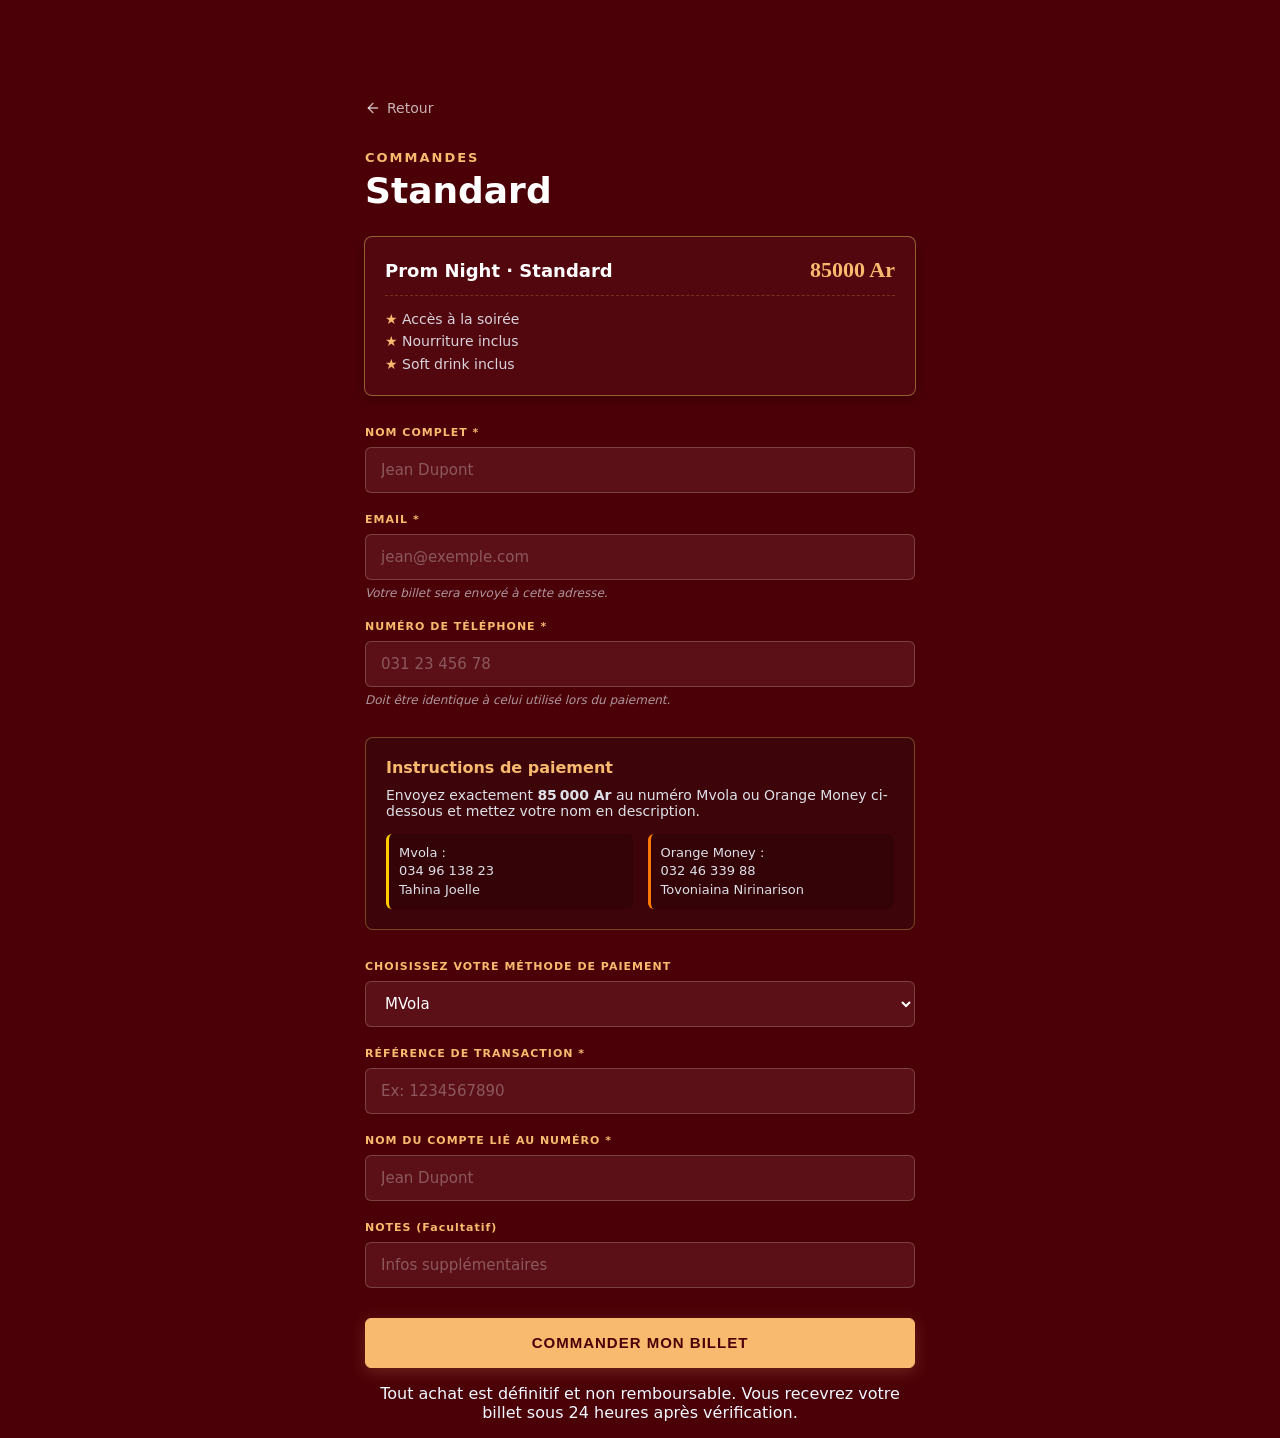
<file: standard.html>
<!DOCTYPE html>
<html lang="fr">

    <head>
    <meta charset="UTF-8">
    <meta name="viewport" content="width=device-width, initial-scale=1.0">
    <meta name="format-detection" content="telephone=no">
    <title>Commandes Standard</title>
    <link rel="stylesheet" href="style/standard.css"/>
    </head>

</html>

<body>
    <div class="standard">
        <div class="retour">
            <a href="index.html"><svg xmlns="http://www.w3.org/2000/svg" width="16" height="16" viewBox="0 0 24 24" fill="none" stroke="currentColor" stroke-width="2" stroke-linecap="round" stroke-linejoin="round" class="lucide lucide-arrow-left"><path d="m12 19-7-7 7-7"></path><path d="M19 12H5"></path></svg> Retour</a>
        </div>

        <div class="titre">
            <h3>COMMANDES</h3>
            <h1>Standard</h1>
        </div>

        <div class="infos">
            <div class="cube">
                <div class="prix-modele">
                    <p class="modele">Prom Night · Standard</p>
                    <p class="prix">85000 Ar</p>
                </div>
                
                <p class="carac"><b>★</b> Accès à la soirée<br>
                    <b>★</b> Nourriture inclus<br>
                    <b>★</b> Soft drink inclus</p>
            </div>
        </div>

        <form action="https://api.web3forms.com/submit" method="POST">
            <input type="hidden" name="access_key" value="b6f917ed-807e-40d2-9d2b-b7c85d6cf502">

            <label>
                <p class="info">NOM COMPLET *</p>
                <input type="text" name="nom" placeholder="Jean Dupont" required>
            </label>

            <label>
                <p class="info">EMAIL *</p>
                <input type="email" name="email" placeholder="jean@exemple.com" required>
                <p class="precision">Votre billet sera envoyé à cette adresse.</p>
            </label>
                
            <label>
                <p class="info">NUMÉRO DE TÉLÉPHONE *</p>
                <input type="tel" name="telephone" placeholder="031 23 456 78" pattern="[0-9+\s]+" required>
                 <p class="precision">Doit être identique à celui utilisé lors du paiement.</p>
            </label>

            <div class="instructions">
                <h4>Instructions de paiement</h4>
                <p>Envoyez exactement <b>85 000 Ar</b> au numéro Mvola ou Orange Money ci-dessous et mettez votre nom en description.</p>
                <div class="numero">
                    <p class="mvola">Mvola :<br>034 96 138 23<br>Tahina Joelle</p>
                    <p class="orange">Orange Money :<br>032 46 339 88<br>Tovoniaina Nirinarison</p>
                </div>

            </div>

            <label>
                <p class="info">CHOISISSEZ VOTRE MÉTHODE DE PAIEMENT</p>
                <select name="paiement">
                    <option value="Mvola">MVola</option>
                    <option value="Orange Money">Orange Money</option>
                </select>
            </label>

            <label>
                <p class="info">RÉFÉRENCE DE TRANSACTION *</p>
                <input type="text" name="Référence" placeholder="Ex: 1234567890" required>
            </label>

            <label>
                <p class="info">NOM DU COMPTE LIÉ AU NUMÉRO *</p>
                <input type="text" name="nom_compte" placeholder="Jean Dupont" required>
            </label>

            <label>
                <p class="info">NOTES (Facultatif) </p>
                <input type="text" name="notes" placeholder="Infos supplémentaires" >
            </label>

            <div class="button">
                <button type="submit">COMMANDER MON BILLET</button>
            </div>
        </form>
        <div class="disclaimer">
            <p>Tout achat est définitif et non remboursable. Vous recevrez votre billet sous 24 heures après vérification.</p>
        </div>
    </div>

</body>
</file>
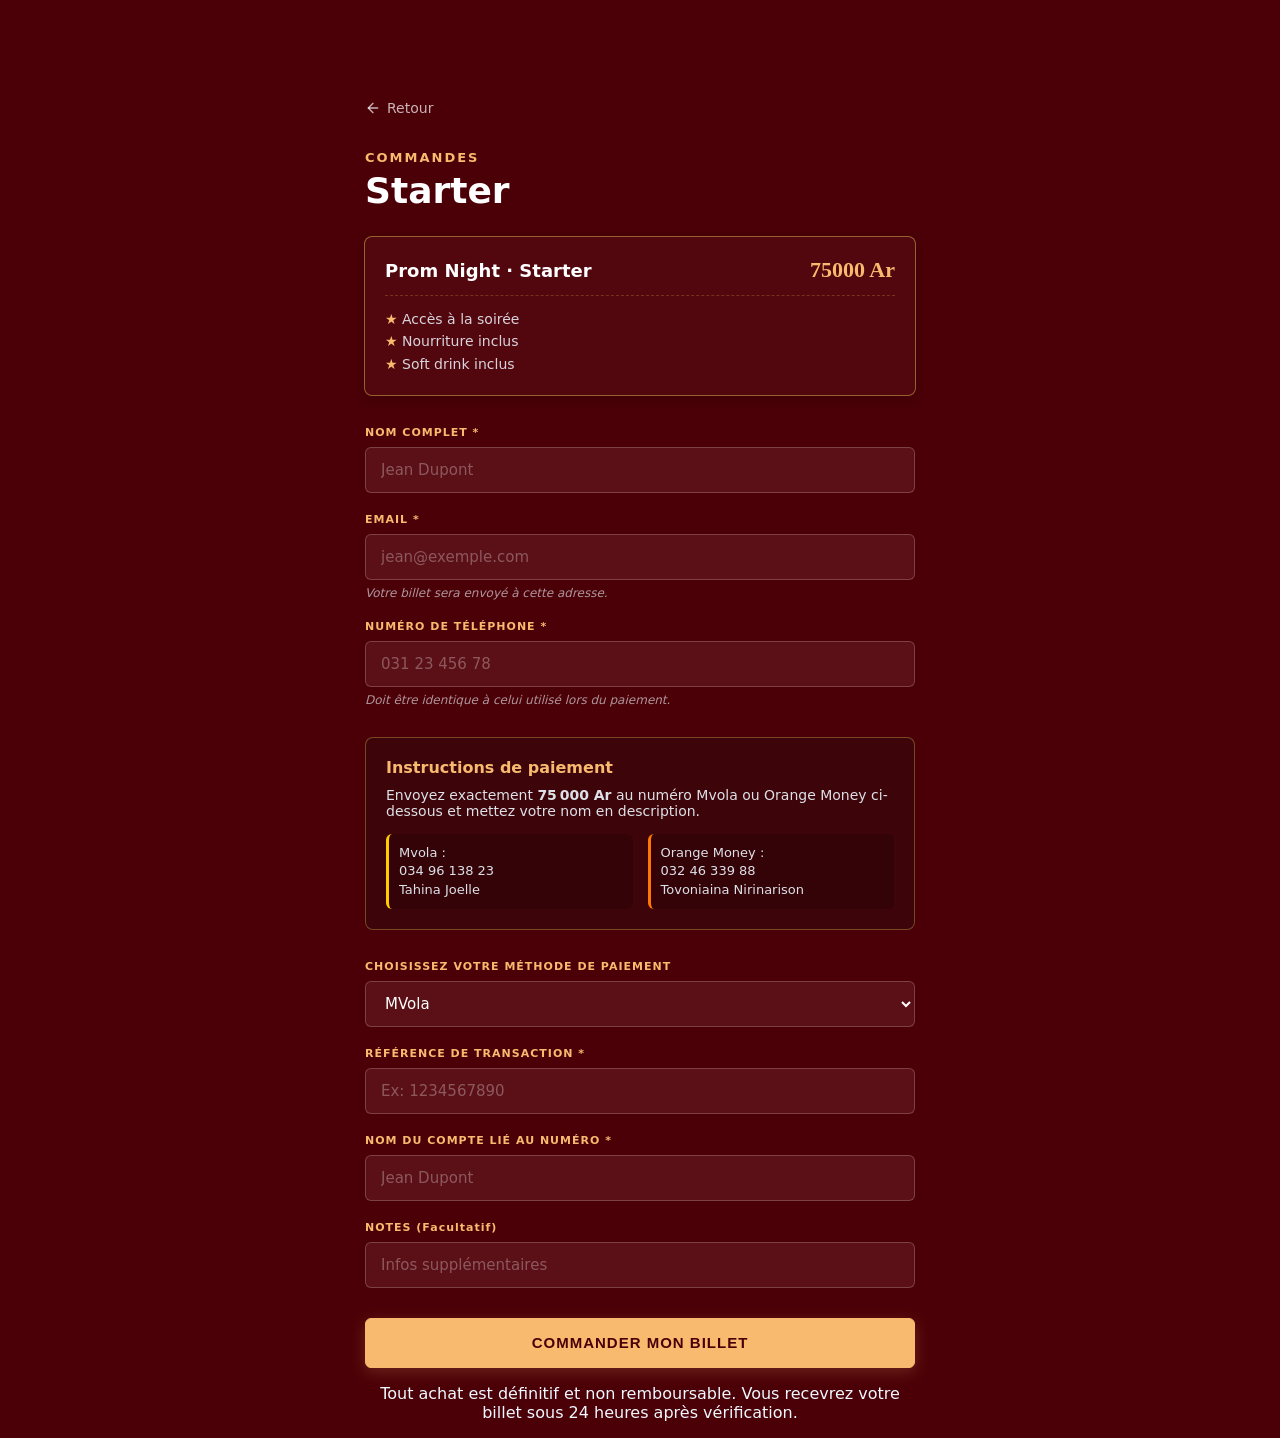
<file: starter.html>
<!DOCTYPE html>
<html lang="fr">

    <head>
    <meta charset="UTF-8">
    <meta name="viewport" content="width=device-width, initial-scale=1.0">
    <meta name="format-detection" content="telephone=no">
    <title>Commandes Starter</title>
    <link rel="stylesheet" href="style/starter.css"/>
    </head>

</html>

<body>
    <div class="standard">
        <div class="retour">
            <a href="index.html"><svg xmlns="http://www.w3.org/2000/svg" width="16" height="16" viewBox="0 0 24 24" fill="none" stroke="currentColor" stroke-width="2" stroke-linecap="round" stroke-linejoin="round" class="lucide lucide-arrow-left"><path d="m12 19-7-7 7-7"></path><path d="M19 12H5"></path></svg> Retour</a>
        </div>

        <div class="titre">
            <h3>COMMANDES</h3>
            <h1>Starter</h1>
        </div>

        <div class="infos">
            <div class="cube">
                <div class="prix-modele">
                    <p class="modele">Prom Night · Starter</p>
                    <p class="prix">75000 Ar</p>
                </div>
                
                <p class="carac"><b>★</b> Accès à la soirée<br>
                    <b>★</b> Nourriture inclus<br>
                    <b>★</b> Soft drink inclus</p>
            </div>
        </div>

        <form action="https://api.web3forms.com/submit" method="POST">
            <input type="hidden" name="access_key" value="b6f917ed-807e-40d2-9d2b-b7c85d6cf502">

            <label>
                <p class="info">NOM COMPLET *</p>
                <input type="text" name="nom" placeholder="Jean Dupont" required>
            </label>

            <label>
                <p class="info">EMAIL *</p>
                <input type="email" name="email" placeholder="jean@exemple.com" required>
                <p class="precision">Votre billet sera envoyé à cette adresse.</p>
            </label>
                
            <label>
                <p class="info">NUMÉRO DE TÉLÉPHONE *</p>
                <input type="tel" name="telephone" placeholder="031 23 456 78" pattern="[0-9+\s]+" required>
                 <p class="precision">Doit être identique à celui utilisé lors du paiement.</p>
            </label>

            <div class="instructions">
                <h4>Instructions de paiement</h4>
                <p>Envoyez exactement <b>75 000 Ar</b> au numéro Mvola ou Orange Money ci-dessous et mettez votre nom en description.</p>
                <div class="numero">
                    <p class="mvola">Mvola :<br>034 96 138 23<br>Tahina Joelle</p>
                    <p class="orange">Orange Money :<br>032 46 339 88<br>Tovoniaina Nirinarison</p>
                </div>


            </div>

            <label>
                <p class="info">CHOISISSEZ VOTRE MÉTHODE DE PAIEMENT</p>
                <select name="paiement">
                    <option value="Mvola">MVola</option>
                    <option value="Orange Money">Orange Money</option>
                </select>
            </label>

            <label>
                <p class="info">RÉFÉRENCE DE TRANSACTION *</p>
                <input type="text" name="Référence" placeholder="Ex: 1234567890" required>
            </label>

            <label>
                <p class="info">NOM DU COMPTE LIÉ AU NUMÉRO *</p>
                <input type="text" name="nom_compte" placeholder="Jean Dupont" required>
            </label>

            <label>
                <p class="info">NOTES (Facultatif) </p>
                <input type="text" name="notes" placeholder="Infos supplémentaires" >
            </label>

            <div class="button">
                <button type="submit">COMMANDER MON BILLET</button>
            </div>
        </form>
        <div class="disclaimer">
            <p>Tout achat est définitif et non remboursable. Vous recevrez votre billet sous 24 heures après vérification.</p>
        </div>
    </div>

</body>
</file>
<file: style/standard.css>
html {
    scroll-behavior: smooth;
}

body {
    color: #f0f8ff; /* aliceblue */
    background-color: rgb(75, 0, 7);
    margin: 0;
    padding-top: 100px; /* Réduit légèrement pour être plus équilibré */
}

/* --- Structure globale --- */
.standard {
    display: flex;
    flex-direction: column;
    align-items: center;
    max-width: 550px; /* Aligne tout le contenu sur cette largeur maximale */
    margin: 0 auto;
}

/* --- Bouton Retour --- */
.standard .retour {
    display: block;
    width: 100%;
    text-align: left;
    margin-bottom: 20px;
}

.standard .retour a {
    text-decoration: none;
    color: rgba(255, 255, 255, 0.7);
    font-family: system-ui, sans-serif;
    font-size: 14px;
    font-weight: 500;
    display: inline-flex;
    align-items: center;
    gap: 6px;
    transition: 0.3s color ease;
}

.standard .retour a:hover {
    color: rgb(248, 186, 110);
}

/* --- Section Titre --- */
.standard .titre {
    display: block;
    width: 100%;
    padding-top: 10px;
    margin-bottom: 25px;
}

.standard .titre h3 {
    margin: 0 0 5px 0;
    font-family: system-ui, sans-serif;
    font-size: 13px;
    font-weight: 700;
    letter-spacing: 2px; /* Effet moderne espacé */
    color: rgb(248, 186, 110);
}

.standard .titre h1 {
    margin: 0;
    font-family: system-ui, sans-serif;
    font-size: 36px;
    font-weight: 800;
    color: #ffffff;
}

/* --- Encadré Infos Billet --- */
.standard .infos {
    display: block;
    width: 100%;
    border: 1px solid rgba(255, 229, 98, 0.4);
    border-radius: 8px;
    background-color: rgb(82, 6, 14);
    box-shadow: 0 4px 15px rgba(0, 0, 0, 0.2);
}

.standard .infos .cube {
    padding: 20px;
}

.standard .infos .prix-modele {
    display: flex;
    justify-content: space-between; /* Aligne automatiquement le titre à gauche et le prix à droite */
    align-items: center;
    margin-bottom: 12px;
    border-bottom: 1px dashed rgba(255, 229, 98, 0.2);
    padding-bottom: 12px;
}

.standard .infos .cube .prix-modele .modele {
    font-family: system-ui, sans-serif;
    font-weight: 700;
    font-size: 18px;
    margin: 0;
    color: #ffffff;
}

.standard .infos .cube .prix-modele .prix {
    font-family: "Georgia", serif;
    font-size: 22px;
    font-weight: bold;
    color: rgb(248, 186, 110);
    margin: 0;
}

.standard .infos .cube .carac {
    margin: 0;
    font-family: system-ui, sans-serif;
    font-size: 14px;
    line-height: 1.6;
    color: rgba(240, 248, 255, 0.85);
}

.standard .infos .cube .carac b {
    color: rgb(248, 186, 110);
}

/* --- Formulaire --- */
.standard form {
    padding-top: 30px;
    display: flex;
    flex-direction: column;
    gap: 20px;
    width: 100%;
    font-family: system-ui, sans-serif;
}

.standard form label {
    display: flex;
    flex-direction: column;
}

.standard form label .info {
    margin: 0 0 8px 0;
    font-size: 11px;
    font-weight: 700;
    letter-spacing: 1px;
    color: rgb(248, 186, 110);
}

.standard form label .precision {
    margin: 6px 0 0 0;
    font-size: 12px;
    color: rgba(240, 248, 255, 0.6);
    font-style: italic;
}

/* --- Champs de saisie (Inputs & Select) --- */
.standard form input, 
.standard form select {
    box-sizing: border-box; /* Évite que les paddings déforment la largeur */
    height: 46px;
    width: 100%;
    border-radius: 6px;
    padding-left: 15px;
    padding-right: 15px;
    background-color: rgb(91, 16, 23);
    border: 1px solid rgba(255, 255, 255, 0.2);
    color: #ffffff; /* Écrit en blanc pour la lisibilité */
    font-family: system-ui, sans-serif;
    font-size: 15px;
    transition: 0.3s all ease;
}

.standard form input::placeholder {
    color: rgba(255, 255, 255, 0.3);
}

.standard form input:focus, 
.standard form select:focus {
    outline: none;
    border-color: rgb(248, 186, 110);
    box-shadow: 0 0 8px rgba(248, 186, 110, 0.2);
}

/* --- Bloc Instructions de Paiement --- */
.standard form .instructions {
    border: 1px solid rgba(255, 229, 98, 0.3);
    border-radius: 8px;
    background-color: rgb(61, 4, 10);
    padding: 20px;
    margin: 10px 0;
}

.standard form .instructions h4 {
    margin: 0 0 10px 0;
    color: rgb(248, 186, 110);
    font-size: 16px;
    font-weight: 700;
}

.standard form .instructions p {
    margin: 0 0 15px 0;
    font-size: 14px;
    color: rgba(240, 248, 255, 0.9);
}

.standard form .instructions .numero {
    display: flex;
    justify-content: space-between;
    gap: 15px;
}

.standard form .instructions .numero p {
    margin: 0;
    flex: 1;
    padding: 10px;
    background: rgba(0, 0, 0, 0.15);
    border-radius: 6px;
    font-size: 13px;
    line-height: 1.4;
    border-left: 3px solid transparent;
}

.standard form .instructions .numero .mvola {
    border-left-color: #ffcc00; /* Rappel couleur Mvola */
}

.standard form .instructions .numero .orange {
    border-left-color: #ff7900; /* Rappel couleur Orange */
}

/* --- Zone Bouton Valider --- */
.standard form .button {
    padding-top: 10px;
}

.standard form .button button {
    height: 50px;
    width: 100%;
    border-radius: 6px;
    font-size: 15px;
    font-weight: 700;
    letter-spacing: 1px;
    border: 1px solid rgb(248, 186, 110);
    background-color: rgb(248, 186, 110);
    color: rgb(75, 0, 7); /* Texte sombre sur fond clair */
    cursor: pointer;
    transition: 0.3s all ease;
    box-shadow: 0 4px 15px rgba(248, 186, 110, 0.2);
}

.standard form .button button:hover {
    background-color: rgb(255, 202, 137);
    border-color: rgb(255, 202, 137);
    transform: translateY(-2px); /* Léger effet de surélévation */
    box-shadow: 0 6px 20px rgba(248, 186, 110, 0.4);
}

.standard form .button button:active {
    transform: translateY(0);
}

.standard .disclaimer{
    font-family: system-ui, -apple-system, BlinkMacSystemFont, 'Segoe UI', Roboto, Oxygen, Ubuntu, Cantarell, 'Open Sans', 'Helvetica Neue', sans-serif;
    text-align: center;
}

footer {
    text-align: center;
    border-top: 1px solid rgba(250, 197, 131, 0.2);
    margin-top: 100px;
    padding: 60px 20px 40px 20px;
    background: rgba(0, 0, 0, 0.2);
}

footer #contacts h1 {
    font-family: "Roboto Condensed", sans-serif;
    font-size: 28px;
    font-weight: 800;
    margin-top: 5px;
    margin-bottom: 25px;
}

footer #contacts p {
    font-size: 12px;
    font-weight: 700;
    letter-spacing: 2px;
    color: rgb(248, 186, 110);
    margin: 0;
}

footer .bloc-contacts {
    display: flex;
    justify-content: center;
    flex-wrap: wrap;
    gap: 15px;
}

footer .bloc-contacts .contact {
    font-family: "Varela Round", sans-serif;
    border-radius: 6px;
    background-color: rgb(248, 186, 110);
    transition: 0.3s all ease;
    box-shadow: 0 4px 12px rgba(248, 186, 110, 0.15);
}

footer .bloc-contacts a {
    color: rgb(75, 0, 7);
    text-decoration: none;
    font-weight: 700;
    font-size: 14px;
    display: block;
    padding: 12px 24px;
}

footer .bloc-contacts .contact:hover {
    transform: translateY(-2px);
    background-color: rgb(254, 202, 137);
    box-shadow: 0 6px 15px rgba(254, 202, 137, 0.3);
}

footer #logo_prom_footer {
    width: 100px;
    height: auto;
    padding-top: 40px;
}

footer .informations p {
    font-size: 13px;
    color: rgba(255, 255, 255, 0.5);
    margin-top: 20px;
}

footer .informations a {
    color: rgb(248, 186, 110);
    text-decoration: none;
    font-weight: 600;
}

footer .informations a:hover {
    text-decoration: underline;
}

/* ==========================================================================
   8. ADAPTATION MOBILE (ÉCRANS DE MOINS DE 600PX)
   ========================================================================== */
@media (max-width: 600px) {
    body {
        padding: 40px 16px; /* Réduit l'espace en haut et sur les côtés pour laisser place au contenu */
        overflow-x: hidden;
    }

    .standard .titre h1 {
        font-size: 28px; /* Évite que le titre du pass ne prenne trop de place */
    }

    /* --- Encadré Infos Billet --- */
    .standard .infos .cube {
        padding: 15px; /* Compresse légèrement les paddings */
    }

    .standard .infos .prix-modele .modele {
        font-size: 16px;
    }

    .standard .infos .prix-modele .prix {
        font-size: 19px;
    }

    /* --- Instructions de Paiement --- */
    .standard form .instructions {
        padding: 15px;
    }

    .standard form .instructions .numero {
        flex-direction: column; /* Aligne Mvola et Orange verticalement sur les petits écrans */
        gap: 10px;
    }

    .standard form .instructions .numero p {
        width: 100%;
        box-sizing: border-box;
    }

    /* --- Champs du formulaire --- */
    .standard form input, 
    .standard form select {
        font-size: 16px; /* Évite l'effet de zoom automatique forcé par iOS/Safari sur les inputs */
    }
    
    .standard form label .precision {
        font-size: 11px;
    }


    footer {
        margin-top: 60px;
        padding: 40px 15px 30px 15px;
    }

    footer #contacts h1 {
        font-size: 24px;
    }

    footer .bloc-contacts {
        flex-direction: column; /* Met "Appelez-nous" et "Email" l'un sous l'autre */
        align-items: center;
        gap: 10px;
    }

    footer .bloc-contacts .contact {
        width: 100%;
        max-width: 240px;
    }

    footer .bloc-contacts a {
        padding: 10px 15px;
    }
}
</file>
<file: style/starter.css>
html {
    scroll-behavior: smooth;
}

body {
    color: #f0f8ff; /* aliceblue */
    background-color: rgb(75, 0, 7);
    margin: 0;
    padding-top: 100px; /* Réduit légèrement pour être plus équilibré */
}

/* --- Structure globale --- */
.standard {
    display: flex;
    flex-direction: column;
    align-items: center;
    max-width: 550px; /* Aligne tout le contenu sur cette largeur maximale */
    margin: 0 auto;
}

/* --- Bouton Retour --- */
.standard .retour {
    display: block;
    width: 100%;
    text-align: left;
    margin-bottom: 20px;
}

.standard .retour a {
    text-decoration: none;
    color: rgba(255, 255, 255, 0.7);
    font-family: system-ui, sans-serif;
    font-size: 14px;
    font-weight: 500;
    display: inline-flex;
    align-items: center;
    gap: 6px;
    transition: 0.3s color ease;
}

.standard .retour a:hover {
    color: rgb(248, 186, 110);
}

/* --- Section Titre --- */
.standard .titre {
    display: block;
    width: 100%;
    padding-top: 10px;
    margin-bottom: 25px;
}

.standard .titre h3 {
    margin: 0 0 5px 0;
    font-family: system-ui, sans-serif;
    font-size: 13px;
    font-weight: 700;
    letter-spacing: 2px; /* Effet moderne espacé */
    color: rgb(248, 186, 110);
}

.standard .titre h1 {
    margin: 0;
    font-family: system-ui, sans-serif;
    font-size: 36px;
    font-weight: 800;
    color: #ffffff;
}

/* --- Encadré Infos Billet --- */
.standard .infos {
    display: block;
    width: 100%;
    border: 1px solid rgba(255, 229, 98, 0.4);
    border-radius: 8px;
    background-color: rgb(82, 6, 14);
    box-shadow: 0 4px 15px rgba(0, 0, 0, 0.2);
}

.standard .infos .cube {
    padding: 20px;
}

.standard .infos .prix-modele {
    display: flex;
    justify-content: space-between; /* Aligne automatiquement le titre à gauche et le prix à droite */
    align-items: center;
    margin-bottom: 12px;
    border-bottom: 1px dashed rgba(255, 229, 98, 0.2);
    padding-bottom: 12px;
}

.standard .infos .cube .prix-modele .modele {
    font-family: system-ui, sans-serif;
    font-weight: 700;
    font-size: 18px;
    margin: 0;
    color: #ffffff;
}

.standard .infos .cube .prix-modele .prix {
    font-family: "Georgia", serif;
    font-size: 22px;
    font-weight: bold;
    color: rgb(248, 186, 110);
    margin: 0;
}

.standard .infos .cube .carac {
    margin: 0;
    font-family: system-ui, sans-serif;
    font-size: 14px;
    line-height: 1.6;
    color: rgba(240, 248, 255, 0.85);
}

.standard .infos .cube .carac b {
    color: rgb(248, 186, 110);
}

/* --- Formulaire --- */
.standard form {
    padding-top: 30px;
    display: flex;
    flex-direction: column;
    gap: 20px;
    width: 100%;
    font-family: system-ui, sans-serif;
}

.standard form label {
    display: flex;
    flex-direction: column;
}

.standard form label .info {
    margin: 0 0 8px 0;
    font-size: 11px;
    font-weight: 700;
    letter-spacing: 1px;
    color: rgb(248, 186, 110);
}

.standard form label .precision {
    margin: 6px 0 0 0;
    font-size: 12px;
    color: rgba(240, 248, 255, 0.6);
    font-style: italic;
}

/* --- Champs de saisie (Inputs & Select) --- */
.standard form input, 
.standard form select {
    box-sizing: border-box; /* Évite que les paddings déforment la largeur */
    height: 46px;
    width: 100%;
    border-radius: 6px;
    padding-left: 15px;
    padding-right: 15px;
    background-color: rgb(91, 16, 23);
    border: 1px solid rgba(255, 255, 255, 0.2);
    color: #ffffff; /* Écrit en blanc pour la lisibilité */
    font-family: system-ui, sans-serif;
    font-size: 15px;
    transition: 0.3s all ease;
}

.standard form input::placeholder {
    color: rgba(255, 255, 255, 0.3);
}

.standard form input:focus, 
.standard form select:focus {
    outline: none;
    border-color: rgb(248, 186, 110);
    box-shadow: 0 0 8px rgba(248, 186, 110, 0.2);
}

/* --- Bloc Instructions de Paiement --- */
.standard form .instructions {
    border: 1px solid rgba(255, 229, 98, 0.3);
    border-radius: 8px;
    background-color: rgb(61, 4, 10);
    padding: 20px;
    margin: 10px 0;
}

.standard form .instructions h4 {
    margin: 0 0 10px 0;
    color: rgb(248, 186, 110);
    font-size: 16px;
    font-weight: 700;
}

.standard form .instructions p {
    margin: 0 0 15px 0;
    font-size: 14px;
    color: rgba(240, 248, 255, 0.9);
}

.standard form .instructions .numero {
    display: flex;
    justify-content: space-between;
    gap: 15px;
}

.standard form .instructions .numero p {
    margin: 0;
    flex: 1;
    padding: 10px;
    background: rgba(0, 0, 0, 0.15);
    border-radius: 6px;
    font-size: 13px;
    line-height: 1.4;
    border-left: 3px solid transparent;
}

.standard form .instructions .numero .mvola {
    border-left-color: #ffcc00; /* Rappel couleur Mvola */
}

.standard form .instructions .numero .orange {
    border-left-color: #ff7900; /* Rappel couleur Orange */
}

/* --- Zone Bouton Valider --- */
.standard form .button {
    padding-top: 10px;
}

.standard form .button button {
    height: 50px;
    width: 100%;
    border-radius: 6px;
    font-size: 15px;
    font-weight: 700;
    letter-spacing: 1px;
    border: 1px solid rgb(248, 186, 110);
    background-color: rgb(248, 186, 110);
    color: rgb(75, 0, 7); /* Texte sombre sur fond clair */
    cursor: pointer;
    transition: 0.3s all ease;
    box-shadow: 0 4px 15px rgba(248, 186, 110, 0.2);
}

.standard form .button button:hover {
    background-color: rgb(255, 202, 137);
    border-color: rgb(255, 202, 137);
    transform: translateY(-2px); /* Léger effet de surélévation */
    box-shadow: 0 6px 20px rgba(248, 186, 110, 0.4);
}

.standard form .button button:active {
    transform: translateY(0);
}

.standard .disclaimer{
    font-family: system-ui, -apple-system, BlinkMacSystemFont, 'Segoe UI', Roboto, Oxygen, Ubuntu, Cantarell, 'Open Sans', 'Helvetica Neue', sans-serif;
    text-align: center;
}

footer {
    text-align: center;
    border-top: 1px solid rgba(250, 197, 131, 0.2);
    margin-top: 100px;
    padding: 60px 20px 40px 20px;
    background: rgba(0, 0, 0, 0.2);
}

footer #contacts h1 {
    font-family: "Roboto Condensed", sans-serif;
    font-size: 28px;
    font-weight: 800;
    margin-top: 5px;
    margin-bottom: 25px;
}

footer #contacts p {
    font-size: 12px;
    font-weight: 700;
    letter-spacing: 2px;
    color: rgb(248, 186, 110);
    margin: 0;
}

footer .bloc-contacts {
    display: flex;
    justify-content: center;
    flex-wrap: wrap;
    gap: 15px;
}

footer .bloc-contacts .contact {
    font-family: "Varela Round", sans-serif;
    border-radius: 6px;
    background-color: rgb(248, 186, 110);
    transition: 0.3s all ease;
    box-shadow: 0 4px 12px rgba(248, 186, 110, 0.15);
}

footer .bloc-contacts a {
    color: rgb(75, 0, 7);
    text-decoration: none;
    font-weight: 700;
    font-size: 14px;
    display: block;
    padding: 12px 24px;
}

footer .bloc-contacts .contact:hover {
    transform: translateY(-2px);
    background-color: rgb(254, 202, 137);
    box-shadow: 0 6px 15px rgba(254, 202, 137, 0.3);
}

footer #logo_prom_footer {
    width: 100px;
    height: auto;
    padding-top: 40px;
}

footer .informations p {
    font-size: 13px;
    color: rgba(255, 255, 255, 0.5);
    margin-top: 20px;
}

footer .informations a {
    color: rgb(248, 186, 110);
    text-decoration: none;
    font-weight: 600;
}

footer .informations a:hover {
    text-decoration: underline;
}

/* ==========================================================================
   8. ADAPTATION MOBILE (ÉCRANS DE MOINS DE 600PX)
   ========================================================================== */
@media (max-width: 600px) {
    body {
        padding: 40px 16px; /* Réduit l'espace en haut et sur les côtés pour laisser place au contenu */
        overflow-x: hidden;
    }

    .standard .titre h1 {
        font-size: 28px; /* Évite que le titre du pass ne prenne trop de place */
    }

    /* --- Encadré Infos Billet --- */
    .standard .infos .cube {
        padding: 15px; /* Compresse légèrement les paddings */
    }

    .standard .infos .prix-modele .modele {
        font-size: 16px;
    }

    .standard .infos .prix-modele .prix {
        font-size: 19px;
    }

    /* --- Instructions de Paiement --- */
    .standard form .instructions {
        padding: 15px;
    }

    .standard form .instructions .numero {
        flex-direction: column; /* Aligne Mvola et Orange verticalement sur les petits écrans */
        gap: 10px;
    }

    .standard form .instructions .numero p {
        width: 100%;
        box-sizing: border-box;
    }

    /* --- Champs du formulaire --- */
    .standard form input, 
    .standard form select {
        font-size: 16px; /* Évite l'effet de zoom automatique forcé par iOS/Safari sur les inputs */
    }
    
    .standard form label .precision {
        font-size: 11px;
    }


    footer {
        margin-top: 60px;
        padding: 40px 15px 30px 15px;
    }

    footer #contacts h1 {
        font-size: 24px;
    }

    footer .bloc-contacts {
        flex-direction: column; /* Met "Appelez-nous" et "Email" l'un sous l'autre */
        align-items: center;
        gap: 10px;
    }

    footer .bloc-contacts .contact {
        width: 100%;
        max-width: 240px;
    }

    footer .bloc-contacts a {
        padding: 10px 15px;
    }
}
</file>
